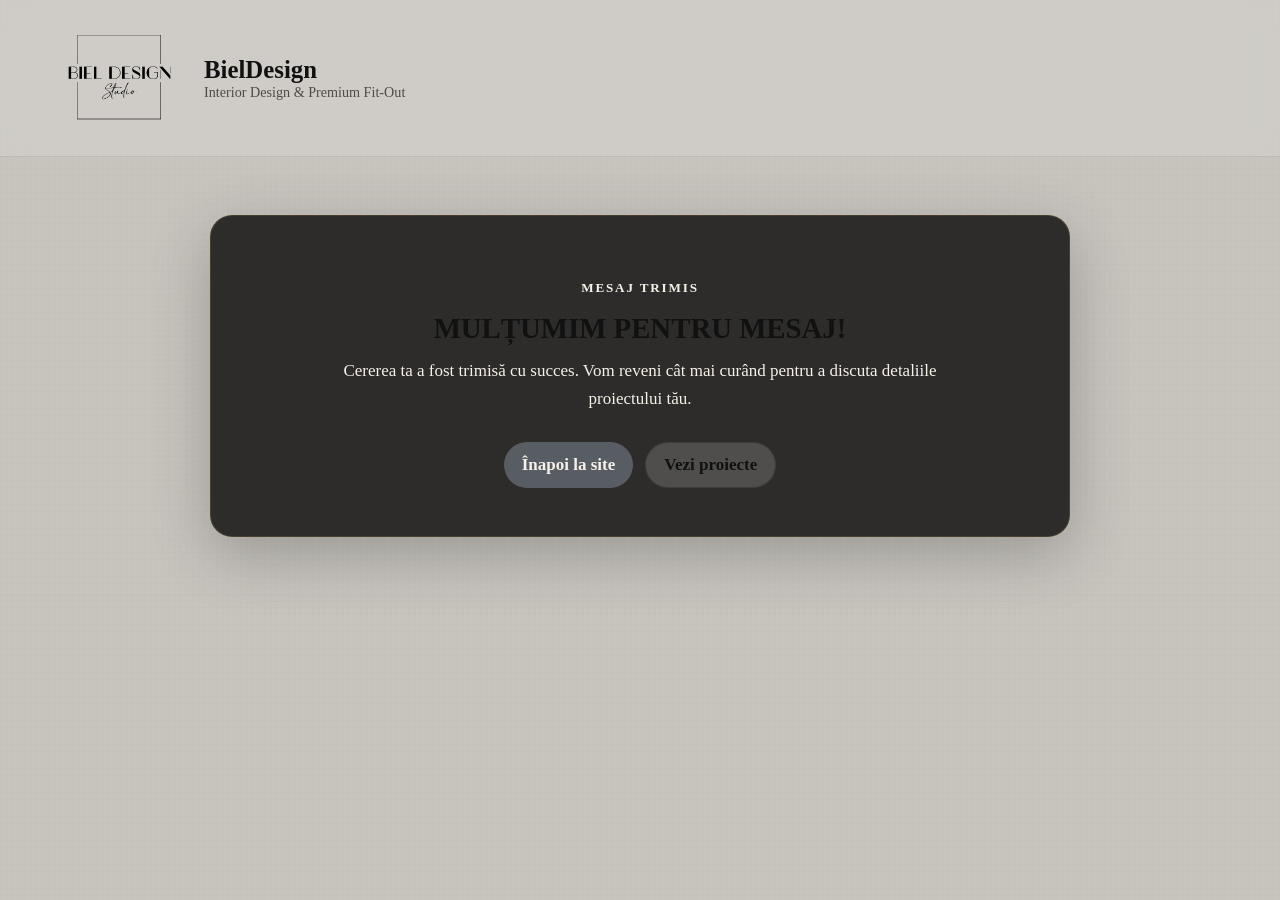
<file: thank-you.html>
<!DOCTYPE html>
<html lang="ro">
<head>
  <meta charset="UTF-8">
  <meta name="viewport" content="width=device-width, initial-scale=1.0">
  <title>Mulțumim — BielDesign</title>
  <link rel="stylesheet" href="assets/styles.css">
  <link rel="icon" type="image/png" href="assets/favicon.png" />
</head>
<body>

<header class="topbar">
  <div class="container nav-wrap">
    <a class="brand" href="index.html">
      <img class="brand-logo" src="assets/logo.jpg" alt="Logo">
      <span>
        <strong id="brand-name">BielDesign</strong>
        <small id="brand-tagline">Interior Design & Premium Fit-Out</small>
      </span>
    </a>
  </div>
</header>

<section class="section">
  <div class="container" style="max-width: 860px;">
    <div class="card" style="text-align:center; padding:48px 28px;">
      <p class="eyebrow" id="thankyou-eyebrow">Mesaj trimis</p>
      <h1 id="thankyou-title" style="max-width:none;">Mulțumim pentru mesaj!</h1>
      <p id="thankyou-text" style="max-width: 640px; margin: 0 auto 28px;">
        Cererea ta a fost trimisă cu succes. Vom reveni cât mai curând pentru a discuta detaliile proiectului tău.
      </p>

      <div style="display:flex; justify-content:center; gap:12px; flex-wrap:wrap;">
        <a href="index.html" class="btn btn-gold" id="thankyou-home">Înapoi la site</a>
        <a href="index.html?target=portfolio" class="btn btn-ghost" id="thankyou-projects">Vezi proiecte</a>
      </div>
    </div>
  </div>
</section>

<script>
  const thankYouData = {
    brand: {
      name: "BielDesign",
      tagline: {
        ro: "Interior Design & Premium Fit-Out",
        en: "Interior Design & Premium Fit-Out",
        it: "Interior Design & Realizzazioni Premium"
      }
    },
    page: {
      contact: {
        eyebrow: {
          ro: "Mesaj trimis",
          en: "Message sent",
          it: "Messaggio inviato"
        },
        title: {
          ro: "Mulțumim pentru mesaj!",
          en: "Thank you for your message!",
          it: "Grazie per il tuo messaggio!"
        },
        text: {
          ro: "Cererea ta a fost trimisă cu succes. Vom reveni cât mai curând pentru a discuta detaliile proiectului tău.",
          en: "Your request has been sent successfully. We will get back to you as soon as possible to discuss the details of your project.",
          it: "La tua richiesta è stata inviata con successo. Ti ricontatteremo al più presto per discutere i dettagli del tuo progetto."
        }
      },
      review: {
        eyebrow: {
          ro: "Recenzie trimisă",
          en: "Review submitted",
          it: "Recensione inviata"
        },
        title: {
          ro: "Mulțumim pentru recenzie!",
          en: "Thank you for your review!",
          it: "Grazie per la tua recensione!"
        },
        text: {
          ro: "Feedback-ul tău a fost trimis cu succes. Îți mulțumim că ți-ai făcut timp să împărtășești experiența ta cu BielDesign.",
          en: "Your feedback has been submitted successfully. Thank you for taking the time to share your experience with BielDesign.",
          it: "Il tuo feedback è stato inviato con successo. Ti ringraziamo per aver dedicato del tempo a condividere la tua esperienza con BielDesign."
        }
      },
      home: {
        ro: "Înapoi la site",
        en: "Back to site",
        it: "Torna al sito"
      },
      projects: {
        ro: "Vezi proiecte",
        en: "View projects",
        it: "Vedi progetti"
      },
      titleTag: {
        ro: "Mulțumim — BielDesign",
        en: "Thank You — BielDesign",
        it: "Grazie — BielDesign"
      }
    }
  };

  let currentLang = new URLSearchParams(window.location.search).get('lang') || localStorage.getItem('siteLang') || 'ro';
  const type = new URLSearchParams(window.location.search).get('type') || 'contact';

  function t(value) {
    return value[currentLang] || value.ro || '';
  }

  function applyLanguage() {
    const pageType = thankYouData.page[type] ? type : 'contact';

    document.documentElement.lang = currentLang;

    document.getElementById('brand-name').textContent = thankYouData.brand.name;
    document.getElementById('brand-tagline').textContent = t(thankYouData.brand.tagline);

    document.getElementById('thankyou-eyebrow').textContent = t(thankYouData.page[pageType].eyebrow);
    document.getElementById('thankyou-title').textContent = t(thankYouData.page[pageType].title);
    document.getElementById('thankyou-text').textContent = t(thankYouData.page[pageType].text);
    document.getElementById('thankyou-home').textContent = t(thankYouData.page.home);
    document.getElementById('thankyou-projects').textContent = t(thankYouData.page.projects);

    document.getElementById('thankyou-home').href = `index.html?lang=${currentLang}`;
    document.getElementById('thankyou-projects').href = `index.html?lang=${currentLang}&target=portfolio`;

    document.title = t(thankYouData.page.titleTag);
  }

  applyLanguage();
  document.body.classList.add('page-loaded');
</script>

</body>
</html>
</file>
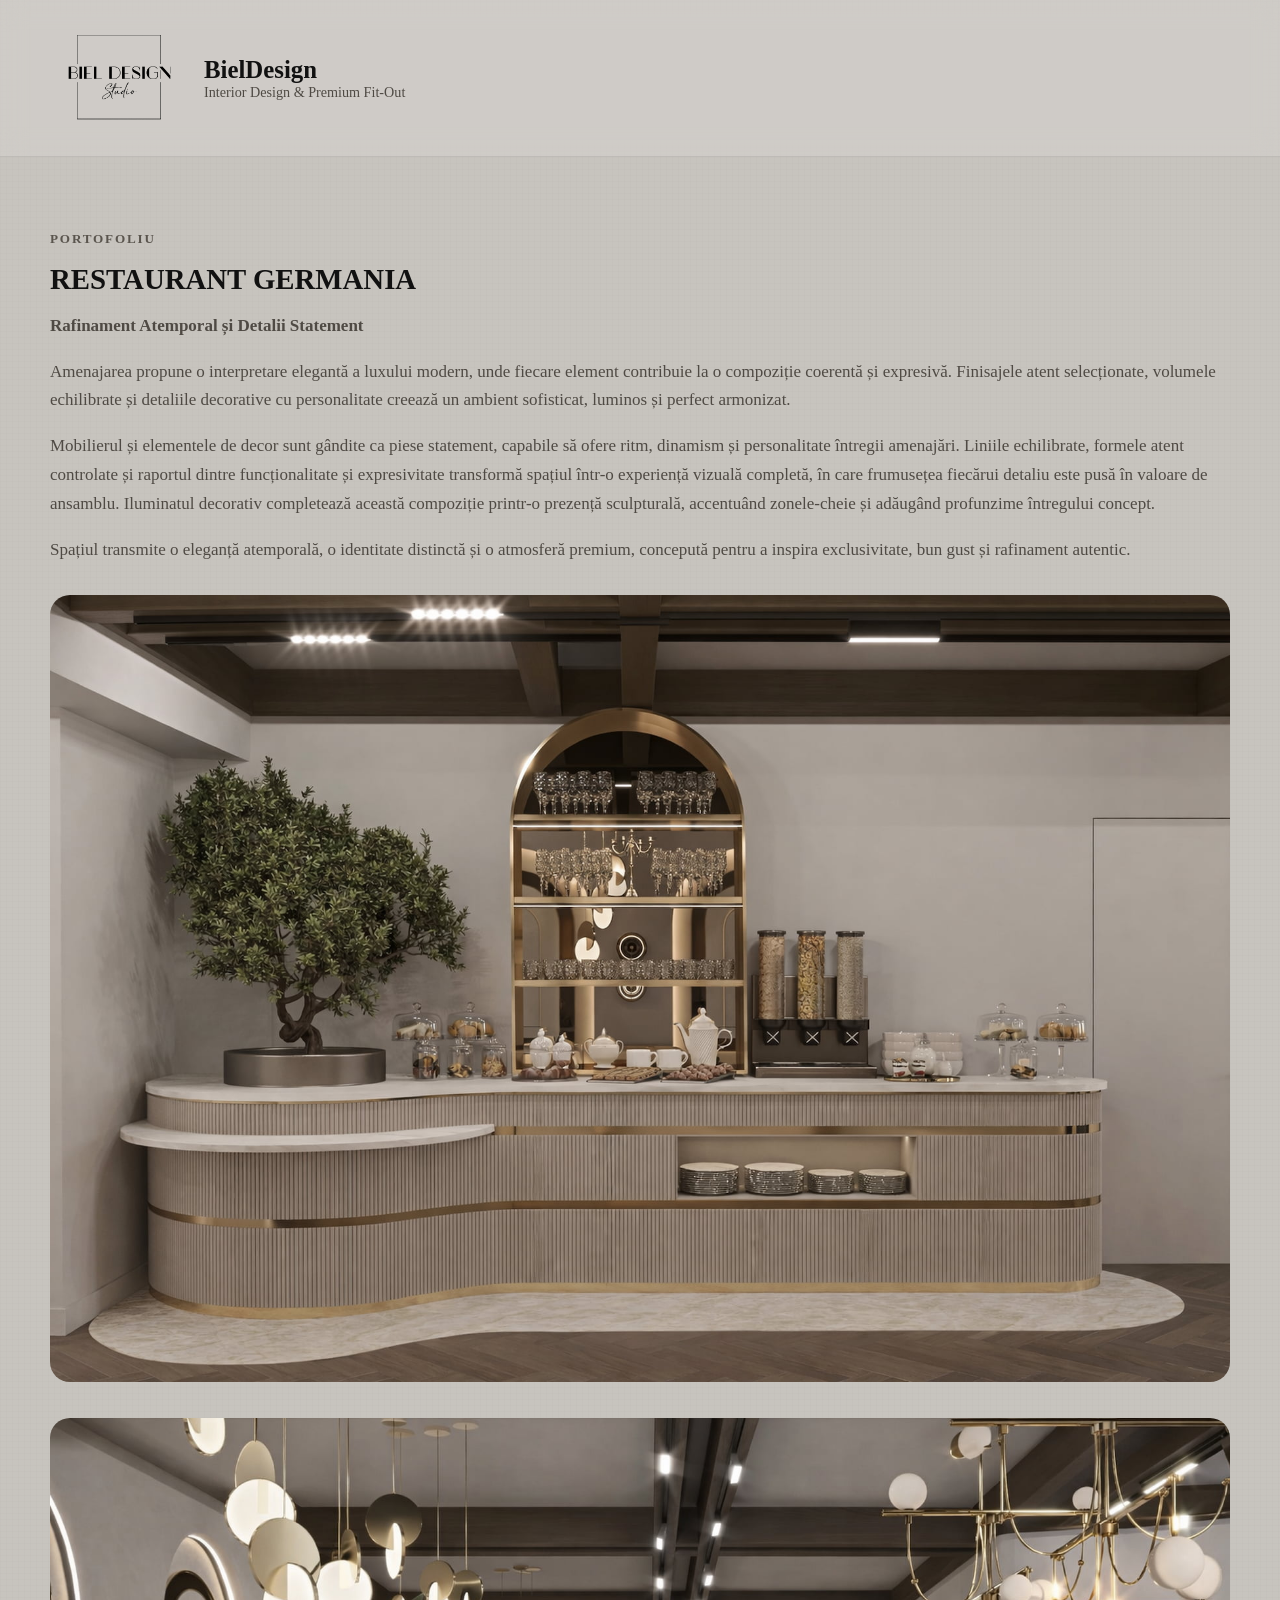
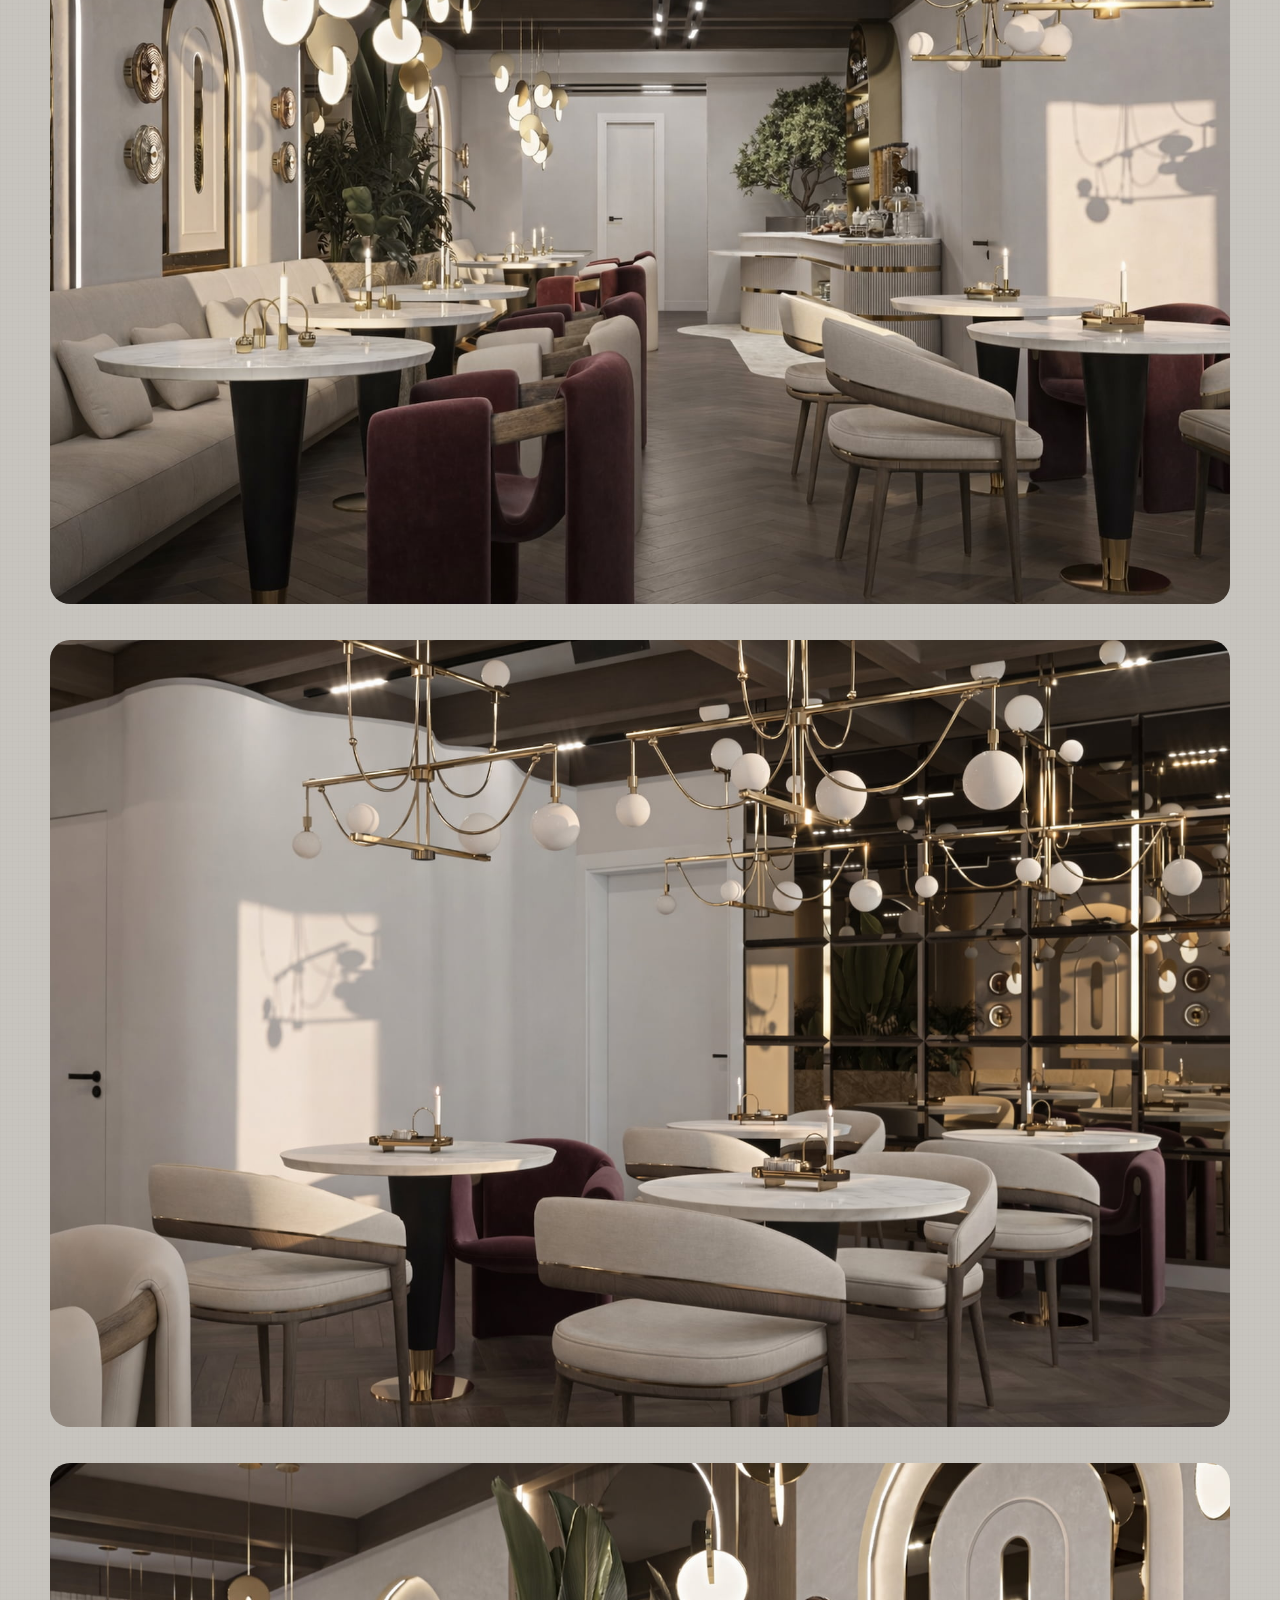
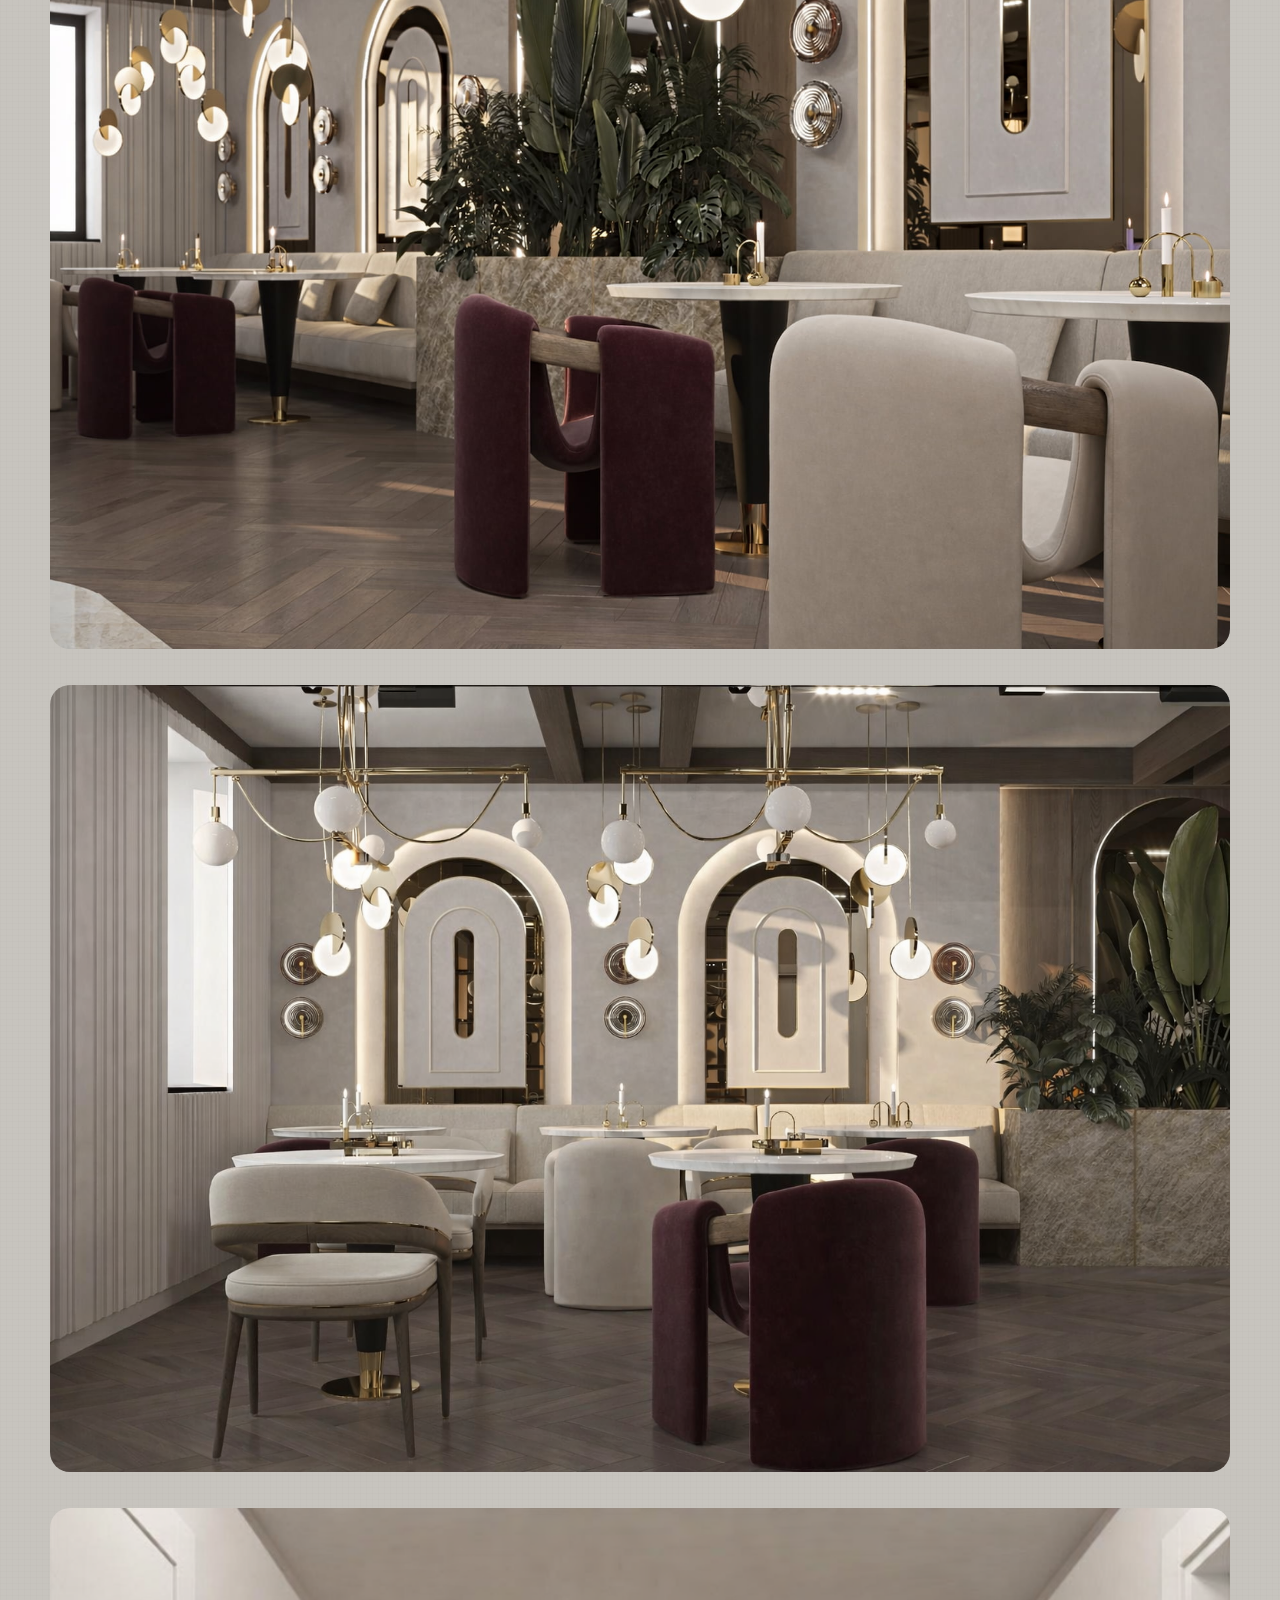
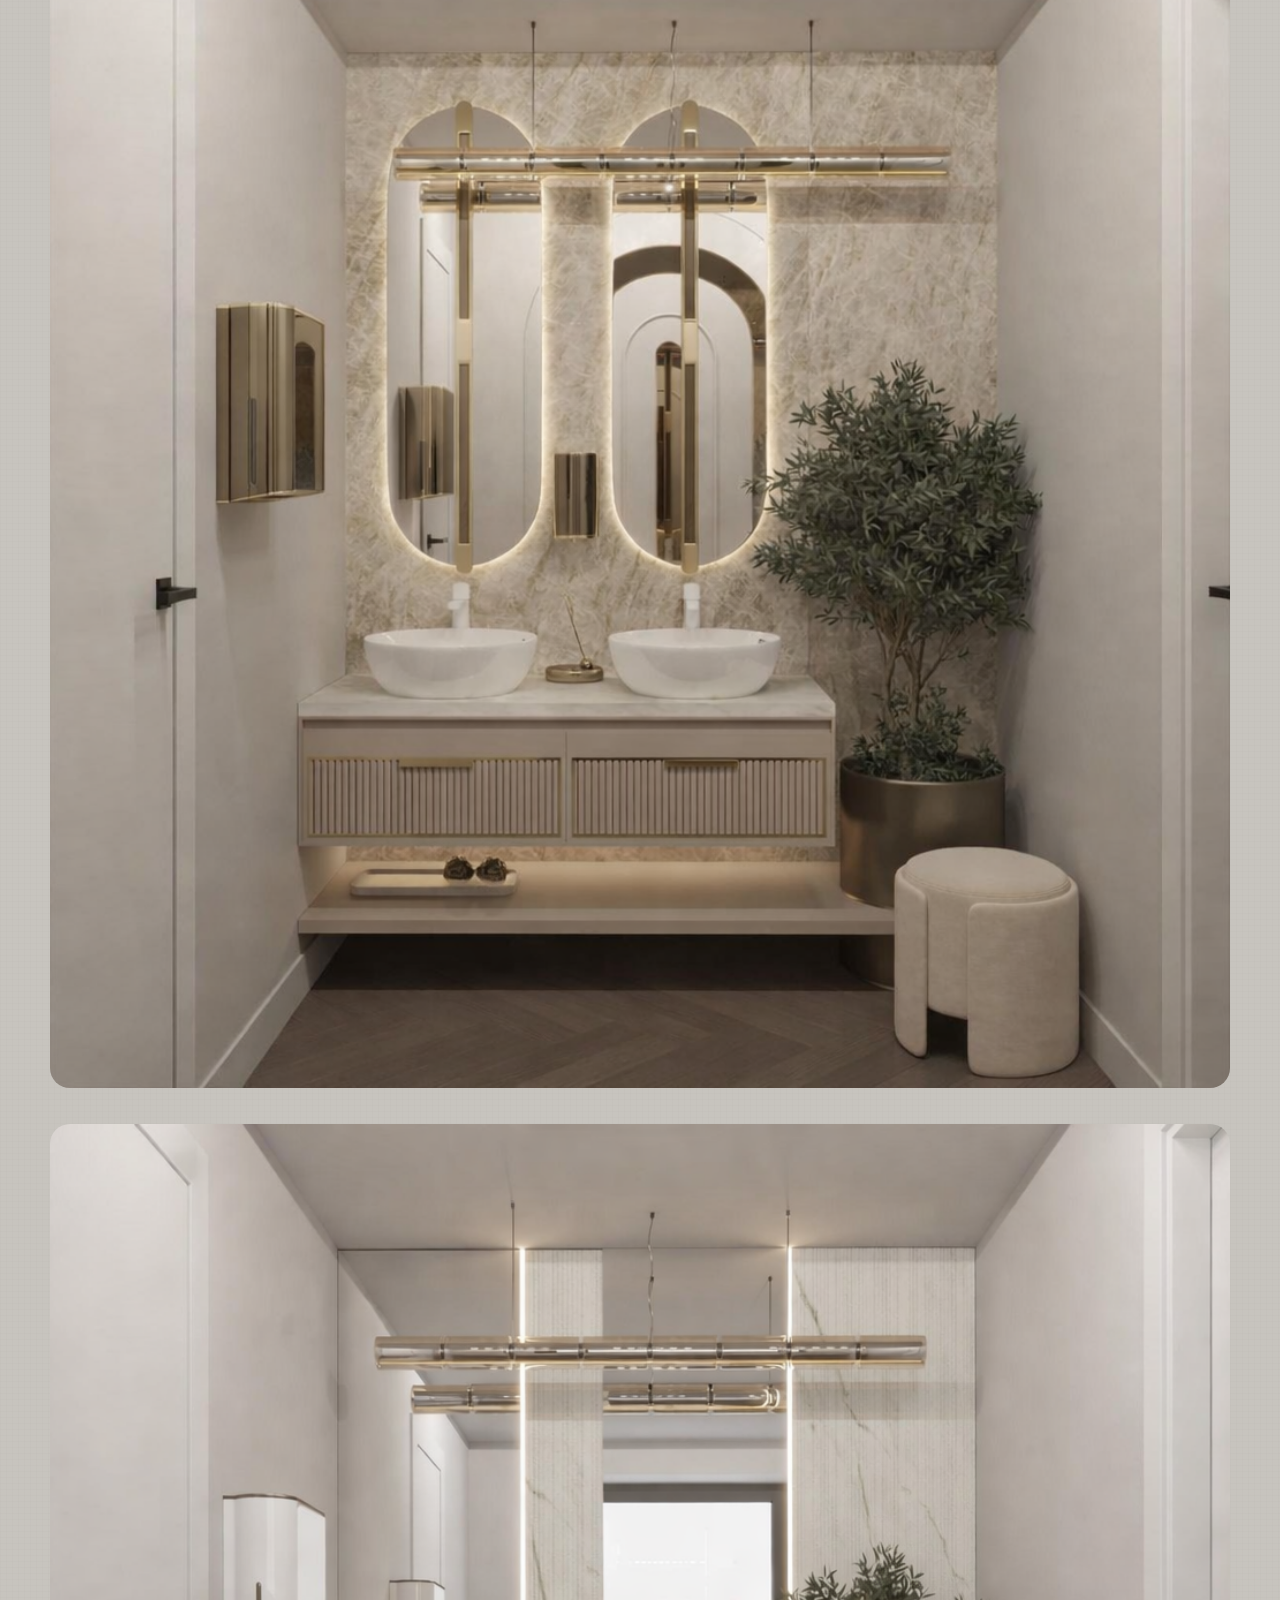
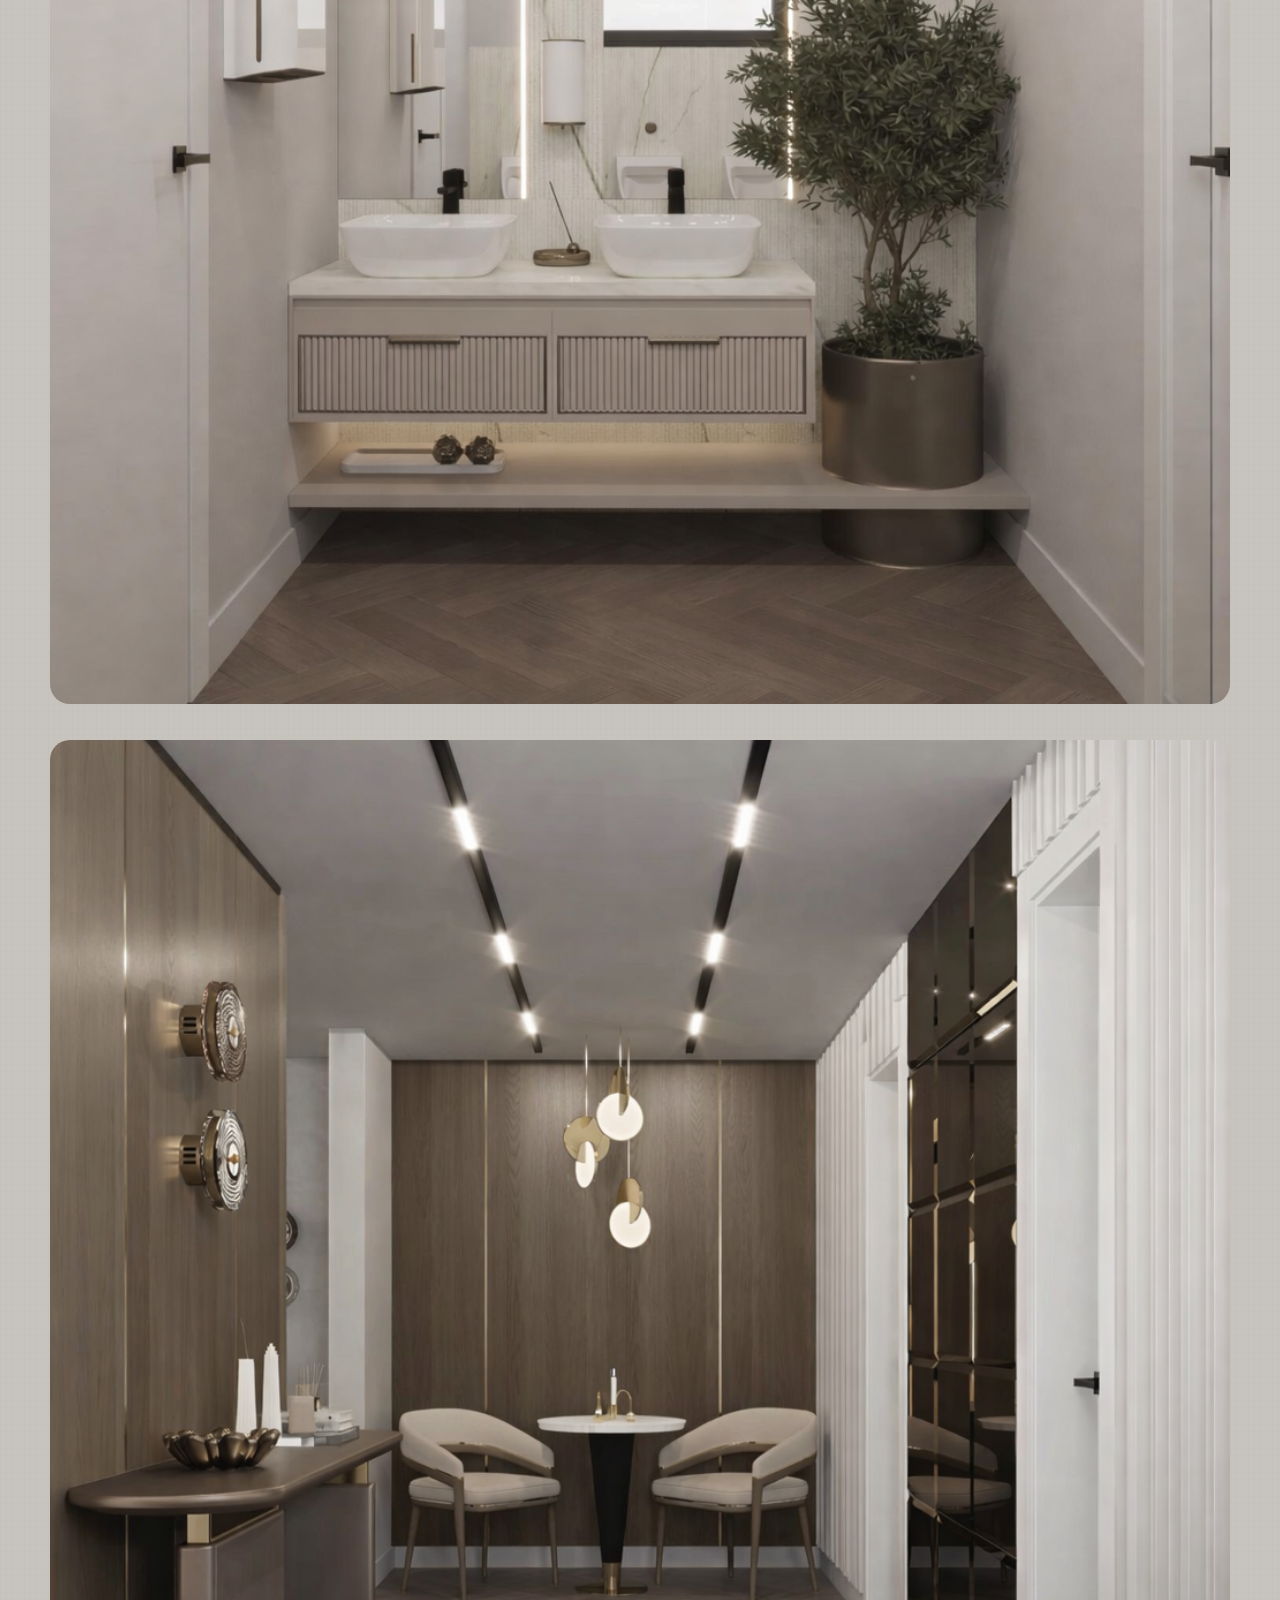
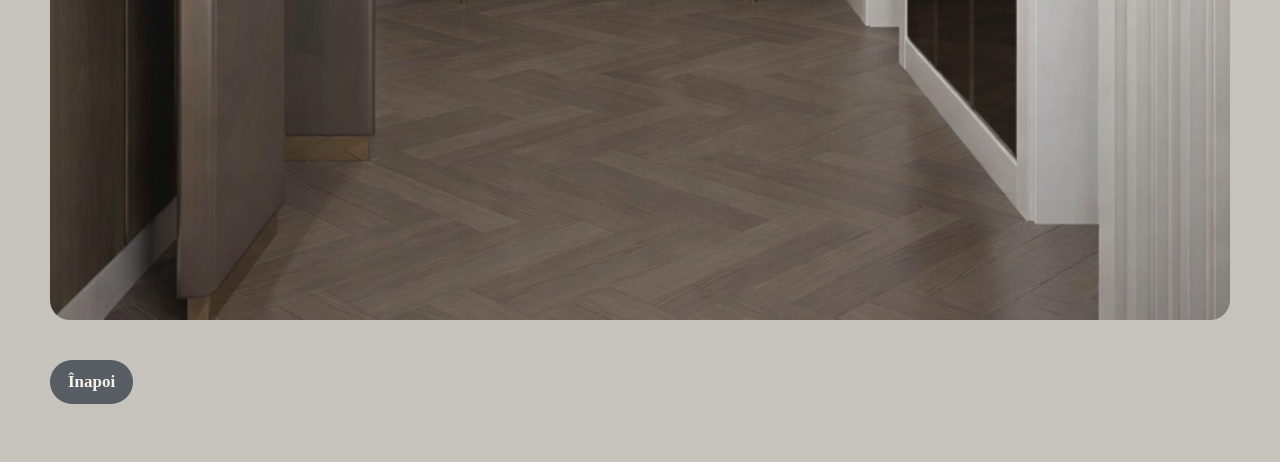
<file: projects/portfolio-1.html>
<!DOCTYPE html>
<html lang="ro">
<head>
  <meta charset="UTF-8">
  <meta name="viewport" content="width=device-width, initial-scale=1.0">
  <title>BielDesign — Portfolio</title>
  <link rel="stylesheet" href="../assets/styles.css">
  <link rel="icon" type="image/png" href="../assets/favicon.png" />
</head>
<body>

<header class="topbar">
  <div class="container nav-wrap">
    <a class="brand" href="../index.html">
      <img class="brand-logo" src="../assets/logo.jpg" alt="Logo">
      <span>
        <strong id="brand-name">BielDesign</strong>
        <small id="brand-tagline">Interior Design & Premium Fit-Out</small>
      </span>
    </a>
  </div>
</header>

<section class="section">
  <div class="container">
    <p class="eyebrow" id="portfolio-label">Portofoliu</p>

    <h1 id="project-title">Restaurant Germania</h1>
    <p><strong id="project-subtitle">Rafinament Atemporal și Detalii Statement</strong></p>

    <p id="project-text1">
      Amenajarea propune o interpretare elegantă a luxului modern, unde fiecare element contribuie la o compoziție coerentă și expresivă. Finisajele atent selecționate, volumele echilibrate și detaliile decorative cu personalitate creează un ambient sofisticat, luminos și perfect armonizat.
    </p>

    <p id="project-text2">
      Mobilierul și elementele de decor sunt gândite ca piese statement, capabile să ofere ritm, dinamism și personalitate întregii amenajări. Liniile echilibrate, formele atent controlate și raportul dintre funcționalitate și expresivitate transformă spațiul într-o experiență vizuală completă, în care frumusețea fiecărui detaliu este pusă în valoare de ansamblu. Iluminatul decorativ completează această compoziție printr-o prezență sculpturală, accentuând zonele-cheie și adăugând profunzime întregului concept.
    </p>

    <p id="project-text3">
      Spațiul transmite o eleganță atemporală, o identitate distinctă și o atmosferă premium, concepută pentru a inspira exclusivitate, bun gust și rafinament autentic.
    </p>

    <div class="project-gallery">
      <div class="project-photo">
        <img src="../assets/project_pictures/project-1-1.jpg" alt="Project image 1">
      </div>
      <div class="project-photo">
        <img src="../assets/project_pictures/project-1-2.jpg" alt="Project image 2">
      </div>
      <div class="project-photo">
        <img src="../assets/project_pictures/project-1-3.jpg" alt="Project image 3">
      </div>
      <div class="project-photo">
        <img src="../assets/project_pictures/project-1-4.jpg" alt="Project image 4">
      </div>
      <div class="project-photo">
        <img src="../assets/project_pictures/project-1-5.jpg" alt="Project image 5">
      </div>
      <div class="project-photo">
        <img src="../assets/project_pictures/project-1-6.jpg" alt="Project image 6">
      </div>
      <div class="project-photo">
        <img src="../assets/project_pictures/project-1-7.jpg" alt="Project image 7">
      </div>
      <div class="project-photo">
        <img src="../assets/project_pictures/project-1-8.jpg" alt="Project image 8">
      </div>
    </div>

    <div style="margin-top:40px;">
      <a href="../index.html#portfolio" class="btn btn-gold" id="back-button">Back</a>
    </div>
  </div>
</section>

<script>
  const projectData = {
    brand: {
      name: "BielDesign",
      tagline: {
        ro: "Interior Design & Premium Fit-Out",
        en: "Interior Design & Premium Fit-Out",
        it: "Interior Design & Realizzazioni Premium"
      }
    },
    ui: {
      portfolio: {
        ro: "Portofoliu",
        en: "Portfolio",
        it: "Portfolio"
      },
      back: {
        ro: "Înapoi",
        en: "Back",
        it: "Indietro"
      }
    },
    project: {
      title: {
        ro: "Restaurant Germania",
        en: "Germania Restaurant",
        it: "Ristorante Germania"
      },
      subtitle: {
        ro: "Rafinament Atemporal și Detalii Statement",
        en: "Timeless Refinement and Statement Details",
        it: "Raffinatezza Senza Tempo e Dettagli d’Impatto"
      },
      text1: {
        ro: "Amenajarea propune o interpretare elegantă a luxului modern, unde fiecare element contribuie la o compoziție coerentă și expresivă. Finisajele atent selecționate, volumele echilibrate și detaliile decorative cu personalitate creează un ambient sofisticat, luminos și perfect armonizat.",
        en: "The design proposes an elegant interpretation of modern luxury, where each element contributes to a coherent and expressive composition. Carefully selected finishes, balanced volumes, and decorative details with personality create a sophisticated, luminous, and perfectly harmonized atmosphere.",
        it: "Il progetto propone un’interpretazione elegante del lusso contemporaneo, in cui ogni elemento contribuisce a una composizione coerente ed espressiva. Le finiture accuratamente selezionate, i volumi equilibrati e i dettagli decorativi ricchi di personalità creano un ambiente sofisticato, luminoso e perfettamente armonizzato."
      },
      text2: {
        ro: "Mobilierul și elementele de decor sunt gândite ca piese statement, capabile să ofere ritm, dinamism și personalitate întregii amenajări. Liniile echilibrate, formele atent controlate și raportul dintre funcționalitate și expresivitate transformă spațiul într-o experiență vizuală completă, în care frumusețea fiecărui detaliu este pusă în valoare de ansamblu. Iluminatul decorativ completează această compoziție printr-o prezență sculpturală, accentuând zonele-cheie și adăugând profunzime întregului concept.",
        en: "The furniture and decorative elements are conceived as statement pieces, capable of bringing rhythm, dynamism, and personality to the entire design. Balanced lines, carefully controlled forms, and the relationship between functionality and expressiveness transform the space into a complete visual experience, where the beauty of every detail is elevated by the whole. Decorative lighting completes the composition through a sculptural presence, highlighting key areas and adding depth to the overall concept.",
        it: "Gli arredi e gli elementi decorativi sono concepiti come pezzi statement, capaci di conferire ritmo, dinamismo e personalità all’intero progetto. Le linee equilibrate, le forme attentamente controllate e il rapporto tra funzionalità ed espressività trasformano lo spazio in un’esperienza visiva completa, in cui la bellezza di ogni dettaglio viene valorizzata dall’insieme. L’illuminazione decorativa completa la composizione con una presenza scultorea, mettendo in risalto le zone chiave e aggiungendo profondità al concept complessivo."
      },
      text3: {
        ro: "Spațiul transmite o eleganță atemporală, o identitate distinctă și o atmosferă premium, concepută pentru a inspira exclusivitate, bun gust și rafinament autentic.",
        en: "The space conveys timeless elegance, a distinct identity, and a premium atmosphere designed to inspire exclusivity, good taste, and authentic refinement.",
        it: "Lo spazio trasmette un’eleganza senza tempo, un’identità distinta e un’atmosfera premium, pensata per evocare esclusività, gusto raffinato e autenticità."
      }
    }
  };

  let currentLang = new URLSearchParams(window.location.search).get('lang') || localStorage.getItem('siteLang') || 'ro';

  function t(value) {
    return value[currentLang] || '';
  }

  function applyLanguage() {
    document.documentElement.lang = currentLang;

    document.getElementById('brand-name').textContent = projectData.brand.name;
    document.getElementById('brand-tagline').textContent = t(projectData.brand.tagline);

    document.getElementById('portfolio-label').textContent = t(projectData.ui.portfolio);
    document.getElementById('project-title').textContent = t(projectData.project.title);
    document.getElementById('project-subtitle').textContent = t(projectData.project.subtitle);
    document.getElementById('project-text1').textContent = t(projectData.project.text1);
    document.getElementById('project-text2').textContent = t(projectData.project.text2);
    document.getElementById('project-text3').textContent = t(projectData.project.text3);

    document.getElementById('back-button').textContent = t(projectData.ui.back);
    document.getElementById('back-button').href = `../index.html?lang=${currentLang}&target=portfolio`;

    if (currentLang === 'ro') {
      document.title = 'Restaurant Germania — BielDesign';
    } else if (currentLang === 'en') {
      document.title = 'Germania Restaurant — BielDesign';
    } else if (currentLang === 'it') {
      document.title = 'Ristorante Germania — BielDesign';
    }
  }

  document.addEventListener('contextmenu', function(e) {
    if (e.target.closest('.project-gallery')) {
      e.preventDefault();
    }
  });

  document.querySelectorAll('.project-gallery img').forEach(img => {
    img.setAttribute('draggable', 'false');
  });

  applyLanguage();
  document.body.classList.add('page-loaded');
</script>

</body>
</html>
</file>
<file: assets/styles.css>
/* =========================================================
   1. THEME / VARIABILE GLOBALE
   ========================================================= */
:root {
  --bg: #0d0d0d;
  --panel: #151515;
  --text: #111111;
  --muted: #4f4a44;
  --accent: #585d63;

  --star-gold: #c9a227;

  --line-soft: rgba(212, 175, 55, 0.14);
  --line-card: rgba(212, 175, 55, 0.16);
  --line-input: rgba(212, 175, 55, 0.22);

  --radius: 22px;
  --radius-sm: 14px;
  --radius-lg: 20px;
  --radius-pill: 999px;

  --body-font: Inter;
  --heading-font: Inter;

  --body-size: 17px;
  --h1-size: 1.8rem;
  --h2-size: clamp(1.3rem, 2.4vw, 2rem);
  --h3-size: 1.2rem;

  --shadow-card: 0 18px 60px rgba(0, 0, 0, 0.22);
}

/* =========================================================
   2. RESET / BAZĂ
   ========================================================= */
* {
  box-sizing: border-box;
}

html {
  scroll-behavior: smooth;
  scroll-padding-top: 140px;
}

body {
  margin: 0;
  background-color: #b2ada5;
  background-image:
    linear-gradient(rgba(255,255,255,0.28), rgba(255,255,255,0.28)),
    repeating-linear-gradient(
      0deg,
      rgba(0,0,0,0.018) 0px,
      rgba(0,0,0,0.018) 1px,
      transparent 1px,
      transparent 6px
    ),
    repeating-linear-gradient(
      90deg,
      rgba(0,0,0,0.014) 0px,
      rgba(0,0,0,0.014) 1px,
      transparent 1px,
      transparent 6px
    );
  color: var(--text);
  font-family: var(--body-font);
  font-size: var(--body-size);
  opacity: 0;
  transition: opacity 0.45s ease;
}

body.page-loaded {
  opacity: 1;
}

img {
  max-width: 100%;
  display: block;
}

a {
  text-decoration: none;
  color: inherit;
}

.container {
  width: min(1180px, calc(100% - 32px));
  margin: 0 auto;
}

/* =========================================================
   3. TIPOGRAFIE
   ========================================================= */
h1,
h2,
h3 {
  margin: 0.2em 0 0.45em;
  line-height: 1.08;
  font-family: var(--heading-font);
  color: var(--text);
  text-transform: uppercase;
}

h1 {
  font-size: var(--h1-size) !important;
  max-width: 28ch;
}

h2 {
  font-size: var(--h2-size);
}

h3 {
  font-size: var(--h3-size);
}

p {
  color: var(--muted);
  line-height: 1.7;
}

.eyebrow {
  color: #5a554e;
  letter-spacing: 0.14em;
  text-transform: uppercase;
  font-size: 0.82rem;
  font-weight: 700;
}

/* =========================================================
   4. HEADER / NAVIGAȚIE
   ========================================================= */
.topbar {
  position: sticky;
  top: 0;
  z-index: 20;
  background: rgba(255, 255, 255, 0.14);
  border-bottom: 1px solid rgba(0, 0, 0, 0.08);
  backdrop-filter: blur(12px);
}

.nav-wrap {
  display: flex;
  align-items: center;
  justify-content: space-between;
  gap: 24px;
  padding: 8px 0;
}

.brand {
  display: flex;
  align-items: center;
  gap: 14px;
}

.brand-logo {
  height: 140px;
  width: auto;
  border-radius: 10px;
  object-fit: contain;
}

.brand strong {
  display: block;
  font-size: 1.55rem;
  font-family: var(--heading-font);
  color: var(--text);
}

.brand small {
  display: block;
  color: var(--muted);
}

.nav {
  display: flex;
  align-items: center;
  gap: 20px;
  flex-wrap: wrap;
}

.nav a {
  color: var(--text);
}

/* =========================================================
   5. BUTOANE
   ========================================================= */
.btn {
  display: inline-flex;
  align-items: center;
  justify-content: center;
  padding: 12px 18px;
  border-radius: var(--radius-pill);
  font-weight: 700;
}

.btn-accent,
.btn-gold {
  background: var(--accent);
  color: #f5f1e8;
}

.btn-ghost {
  border: 1px solid rgba(17, 17, 17, 0.25);
  color: var(--text);
  background: rgba(255, 255, 255, 0.16);
}

.btn-full {
  width: 100%;
}

/* =========================================================
   6. LAYOUT GENERAL
   ========================================================= */
.section {
  padding: 58px 0;
}

.alt-section {
  background: rgba(255, 255, 255, 0.05);
  backdrop-filter: blur(2px);
}

.hero {
  padding: 58px 0 38px;
}

.hero-grid,
.about-grid,
.contact-grid {
  display: grid;
  grid-template-columns: 1.03fr 0.97fr;
  gap: 28px;
  align-items: center;
}

.cards-grid,
.portfolio-grid,
.reviews-grid {
  display: grid;
  grid-template-columns: repeat(3, 1fr);
  gap: 18px;
}

#contact {
  scroll-margin-top: 140px;
}

/* =========================================================
   7. SUPRAFEȚE / CARDURI / PANOURI
   ========================================================= */
.hero-image,
.card,
.portfolio-card,
.review-card,
.about-panel,
.contact-form,
.contact-card,
.review-premium-side {
  background: rgba(12, 12, 12, 0.82);
  border: 1px solid var(--line-card);
  border-radius: var(--radius);
  box-shadow: var(--shadow-card);
  backdrop-filter: blur(6px);
}

.card,
.review-card,
.about-panel {
  padding: 24px;
}

.contact-card {
  padding: 16px 18px;
}

.card h3,
.card p,
.portfolio-card h3,
.portfolio-card p,
.review-card h3,
.review-card p,
.review-card strong,
.about-panel h3,
.about-panel p,
.contact-card,
.contact-form label,
.review-premium-side h2,
.review-premium-side p {
  color: #f5f1e8;
}

/* =========================================================
   8. HERO
   ========================================================= */
.hero-actions {
  display: flex;
  gap: 12px;
  flex-wrap: wrap;
  margin-top: 24px;
}

.hero-image {
  overflow: hidden;
}

.hero-image img {
  width: 100%;
  height: 100%;
  aspect-ratio: 4 / 3;
  object-fit: cover;
}

/* =========================================================
   9. PORTOFOLIU HOME
   ========================================================= */
.portfolio-card {
  display: block;
  overflow: hidden;
}

.portfolio-card img {
  width: 100%;
  height: 280px;
  object-fit: cover;
}

.portfolio-copy {
  padding: 18px;
}

.portfolio-meta {
  font-size: 0.9rem;
  color: #a9b0b8 !important;
  margin: 0 0 8px;
  letter-spacing: 0.4px;
}

/* =========================================================
   10. PAGINI PROIECT / GALERIE
   ========================================================= */
.project-gallery {
  display: grid;
  grid-template-columns: 1fr;
  gap: 18px;
  margin-top: 30px;
}

.project-photo {
  margin-bottom: 18px;
  position: relative;
  user-select: none;
  -webkit-user-select: none;
}

.project-photo:last-child {
  margin-bottom: 0;
}

.project-photo img {
  width: 100%;
  height: auto;
  display: block;
  border-radius: var(--radius-lg);
  pointer-events: none;
  -webkit-user-drag: none;
  user-drag: none;
}

.project-photo::after {
  content: "";
  position: absolute;
  inset: 0;
  z-index: 2;
}

/* =========================================================
   11. RECENZII
   ========================================================= */
.reviews-grid {
  margin-bottom: 38px;
}

.review-card {
  transition: transform 0.25s ease, box-shadow 0.25s ease, border-color 0.25s ease;
}

.review-card:hover {
  transform: translateY(-6px);
  box-shadow: 0 22px 48px rgba(0, 0, 0, 0.30);
  border-color: rgba(212, 175, 55, 0.30);
}

.reviews-spacer {
  height: 80px;
}

.review-form {
  margin-top: 0 !important;
}

.stars {
  color: var(--star-gold);
  margin-bottom: 10px;
}

.reviews-heading-premium {
  text-align: left;
  margin: 0 auto 32px;
}

.reviews-heading-premium h2 {
  margin-top: 10px;
  margin-bottom: 10px;
}

.reviews-heading-premium p:last-child {
  margin: 0;
}

.review-premium-wrap {
  display: grid;
  grid-template-columns: 0.92fr 1.08fr;
  gap: 22px;
  align-items: stretch;
  margin-top: 10px;
}

.review-premium-side {
  padding: 34px 28px;
  display: flex;
  flex-direction: column;
  justify-content: center;
  position: relative;
  overflow: hidden;
}

.review-premium-side::before {
  content: "";
  position: absolute;
  inset: 0;
  background:
    linear-gradient(135deg, rgba(255,255,255,0.04), rgba(212,175,55,0.06)),
    radial-gradient(circle at top right, rgba(212,175,55,0.12), transparent 40%);
  pointer-events: none;
}

.review-premium-side > * {
  position: relative;
  z-index: 1;
}

.review-premium-side .eyebrow {
  color: #d8c9a2;
}

.review-premium-side h2 {
  color: #f5f1e8;
  margin-bottom: 14px;
}

.review-premium-side p {
  color: #d8d1c5;
  max-width: 36ch;
}

.review-premium-form {
  padding: 26px;
  align-content: start;
}

.review-form-top-row {
  display: grid;
  grid-template-columns: 1fr 220px;
  gap: 14px;
}

.review-submit-btn {
  margin-top: 6px;
}

/* =========================================================
   12. CONTACT / FORMULARE
   ========================================================= */
.contact-grid {
  display: grid;
  grid-template-columns: 1fr 1fr;
  gap: 24px;
}

.contact-cards {
  display: grid;
  gap: 12px;
  margin-top: 16px;
}

.contact-form {
  display: grid;
  gap: 14px;
  padding: 22px;
}

.contact-form label {
  display: grid;
  gap: 8px;
}

input,
textarea,
select {
  width: 100%;
  padding: 14px;
  border: 1px solid var(--line-input);
  border-radius: var(--radius-sm);
  background: #0d0d0d;
  color: #f5f1e8;
}

input::placeholder,
textarea::placeholder {
  color: #b7b1a5;
}

/* =========================================================
   13. FOOTER
   ========================================================= */
.footer {
  padding: 28px 0 44px;
  border-top: 1px solid rgba(0, 0, 0, 0.08);
}

.footer-wrap {
  display: flex;
  align-items: center;
  justify-content: space-between;
  gap: 24px;
  flex-wrap: wrap;
}

.footer-links {
  display: flex;
  gap: 18px;
  flex-wrap: wrap;
}

.footer-legal {
  font-size: 0.85rem;
  color: var(--muted);
  margin-top: 16px;
  opacity: 0.7;
}

/* =========================================================
   14. RESPONSIVE / MOBILE
   ========================================================= */
@media (max-width: 900px) {
  .hero-grid,
  .about-grid,
  .contact-grid,
  .cards-grid,
  .portfolio-grid,
  .reviews-grid,
  .review-premium-wrap,
  .review-form-top-row {
    grid-template-columns: 1fr;
  }

  h1 {
    max-width: none;
  }

  .nav-wrap {
    flex-direction: column;
    align-items: flex-start;
    gap: 16px;
    padding: 12px 0;
  }

  .brand {
    width: 100%;
    gap: 12px;
  }

  .brand-logo {
    height: 120px;
    width: auto;
    flex-shrink: 0;
  }

  .brand strong {
    font-size: 1.1rem;
    line-height: 1.1;
  }

  .brand small {
    font-size: 0.9rem;
    line-height: 1.2;
  }

  .nav {
    width: 100%;
    justify-content: flex-start;
    gap: 12px 16px;
  }

  .nav a {
    font-size: 0.95rem;
  }

  .btn-accent,
  .btn-gold {
    padding: 10px 16px;
  }

  .review-premium-side,
  .review-premium-form {
    padding: 22px;
  }

  .reviews-heading-premium {
    margin-bottom: 24px;
  }
}

/* =========================================================
   15. HOVER PORTOFOLIU
   ========================================================= */
.portfolio-card {
  cursor: pointer;
  transition: transform 0.25s ease, box-shadow 0.25s ease, border-color 0.25s ease;
}

.portfolio-card img {
  transition: transform 0.25s ease, filter 0.25s ease;
}

.portfolio-card:hover {
  transform: translateY(-10px);
  box-shadow: 0 28px 70px rgba(0, 0, 0, 0.45);
  border-color: #8a8f96;
}

.portfolio-card:hover img {
  transform: scale(1.08);
  filter: brightness(1.06);
}

/* =========================================================
   16. HOVER BUTOANE
   ========================================================= */
.btn {
  transition: transform 0.2s ease, box-shadow 0.2s ease, opacity 0.2s ease;
}

.btn:hover {
  transform: translateY(-2px);
  box-shadow: 0 10px 24px rgba(0, 0, 0, 0.2);
}

/* =========================================================
   17. HOVER CARDURI SERVICII
   ========================================================= */
.card {
  transition: transform 0.25s ease, box-shadow 0.25s ease;
}

.card:hover {
  transform: translateY(-6px);
  box-shadow: 0 20px 45px rgba(0, 0, 0, 0.28);
}

/* =========================================================
   18. HOVER CONTACT CARDS
   ========================================================= */
.contact-card {
  transition: transform 0.2s ease, border-color 0.2s ease;
}

.contact-card:hover {
  transform: translateY(-4px);
  border-color: #8a8f96;
}

/* =========================================================
   19. HOVER SOCIAL
   ========================================================= */
.footer-socials a {
  transition: transform 0.2s ease, opacity 0.2s ease;
}

.footer-socials a:hover {
  transform: scale(1.08);
  opacity: 0.9;
}

/* =========================================================
   20. HOVER MENIU
   ========================================================= */
.nav a {
  transition: opacity 0.2s ease;
}

.nav a:hover {
  opacity: 0.75;
}

/* =========================================================
   21. SERVICII
   ========================================================= */
.service-card {
  min-height: 230px;
  display: flex;
  flex-direction: column;
  justify-content: flex-start;
}

.service-card h3 {
  color: #f5f1e8;
  font-size: 1.55rem;
  line-height: 1.15;
  margin-bottom: 12px;
}

.service-card p {
  color: #ddd6cc;
  font-size: 1rem;
  line-height: 1.7;
  margin: 0;
}

/* =========================================================
   22. ABOUT PHOTO
   ========================================================= */
.about-photo-panel {
  background: transparent;
  border: none;
  box-shadow: none;
  backdrop-filter: none;
  padding: 0;
}

.about-grid {
  align-items: start;
}

.about-photo {
  width: 100%;
  height: auto;
  display: block;
  border-radius: var(--radius-lg);
  margin-top: 8px;
  margin-bottom: 18px;
}

.about-quote {
  margin: 0;
  color: var(--text);
  font-style: italic;
  line-height: 1.7;
}

/* =========================================================
   23. REVEAL
   ========================================================= */
.reveal {
  opacity: 0;
  transform: translateY(40px);
  transition: all 0.6s ease;
}

.reveal.active {
  opacity: 1;
  transform: translateY(0);
}

/* =========================================================
   24. SCROLL PROGRESS BAR
   ========================================================= */
#scroll-progress {
  position: fixed;
  top: 0;
  left: 0;
  width: 0%;
  height: 3px;
  background: var(--accent);
  z-index: 9999;
  transition: width 0.1s linear;
}

/* =========================================================
   25. LANGUAGE SWITCHER
   ========================================================= */
.lang-switcher {
  position: relative;
  display: inline-flex;
  align-items: center;
}

.lang-menu {
  position: absolute;
  top: calc(100% + 10px);
  left: 50%;
  transform: translateX(-50%);
  min-width: 88px;
  padding: 8px;
  display: none;
  flex-direction: column;
  gap: 6px;
  background: #b2ada5;
  border: 1px solid rgba(17, 17, 17, 0.10);
  border-radius: 18px;
  box-shadow: 0 18px 40px rgba(0, 0, 0, 0.12);
  z-index: 100;
}

.lang-menu.show {
  display: flex;
}

.lang-option {
  appearance: none;
  -webkit-appearance: none;
  border: none;
  outline: none;
  background: transparent;
  color: var(--text);
  font-family: var(--body-font);
  font-size: 0.95rem;
  font-weight: 600;
  line-height: 1;
  border-radius: 12px;
  padding: 10px 14px;
  text-align: center;
  cursor: pointer;
  box-shadow: none;
}

.lang-option:hover {
  background: rgba(17, 17, 17, 0.06);
}

.lang-option.active {
  background: var(--accent);
  color: #f5f1e8;
}
</file>
